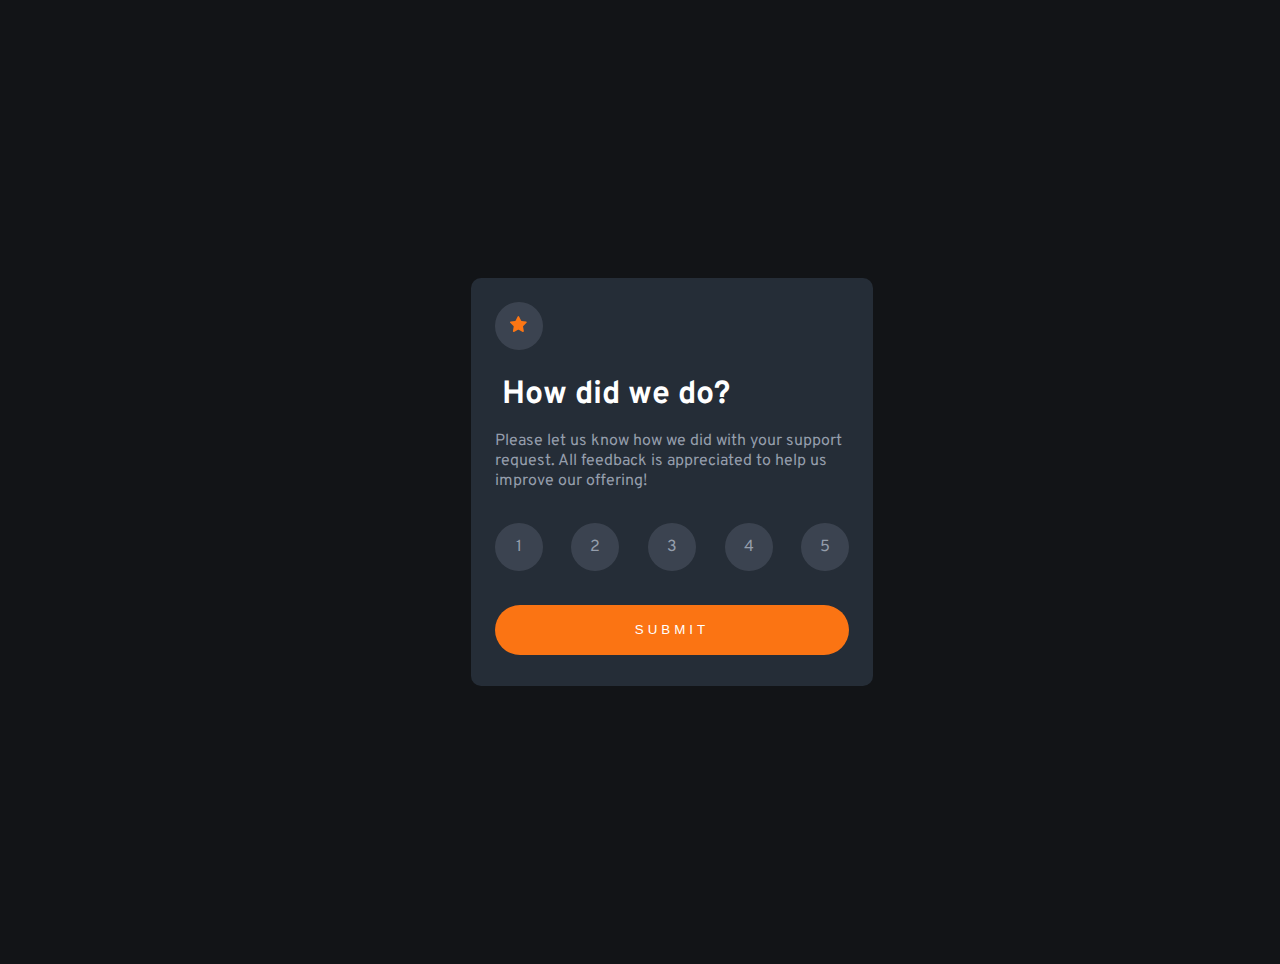
<file: docs/index.html>
<!doctype html><html lang="es"><head><meta charset="utf-8"/><link rel="icon" href="./favicon-32x32.png"/><meta name="viewport" content="width=device-width,initial-scale=1"/><link rel="preconnect" href="https://fonts.googleapis.com"/><link rel="preconnect" href="https://fonts.gstatic.com" crossorigin/><link href="https://fonts.googleapis.com/css2?family=Overpass:wght@400;700&display=swap" rel="stylesheet"/><title>Frontend Mentor - React interactive rating compnent</title><script defer="defer" src="./static/js/main.35849dc3.js"></script><link href="./static/css/main.7c989ac4.css" rel="stylesheet"></head><body><noscript>Activa JavaScript para disfrutar de esta app</noscript><div id="root"></div></body></html>
</file>
<file: docs/static/css/main.7c989ac4.css>
body{align-items:center;background-color:#121417;display:flex;font-family:Overpass,sans-serif;height:100vh;justify-content:center;margin:0;padding:2rem;width:100vw}.modal{background-color:#252d37;border-radius:10px 10px 10px 10px;padding:1.5rem}.modal__star-button{background-color:rgba(124,135,152,.256);border:0;border-radius:50%;height:3rem;margin-bottom:5%;width:3rem}.modal__title{color:#fff;margin:2%}.modal__text{color:#959eac}.modal .numbers{display:flex;justify-content:space-between}.modal .numbers__circle{align-items:center;background-color:rgba(124,135,152,.256);border-radius:50%;color:#959eac;display:flex;height:3rem;justify-content:center;margin:1rem 0;width:3rem}.modal .numbers__circle--radio{display:none}.modal .numbers__circle:hover{background-color:#959eac;color:#fff}.modal .numbers__circle:active,.modal__submit-button{background-color:#fb7413;color:#fff}.modal__submit-button{border:0;border-radius:99em;letter-spacing:.3em;margin:5% 0 2%;padding:5%;text-align:center;text-transform:uppercase;width:100%}.modal__submit-button:active{background-color:#fff;color:#fb7413}.modal__thanks{margin:5%;width:50%}.modal__selection{background-color:rgba(124,135,152,.256);border-radius:99em;color:#fb7413;margin:5%;padding:2%;width:60%}@media (min-width:768px){.modal{margin:0 auto;max-width:40%}}.center{align-items:center;display:flex;flex-direction:column;text-align:center}
/*# sourceMappingURL=main.7c989ac4.css.map*/
</file>
